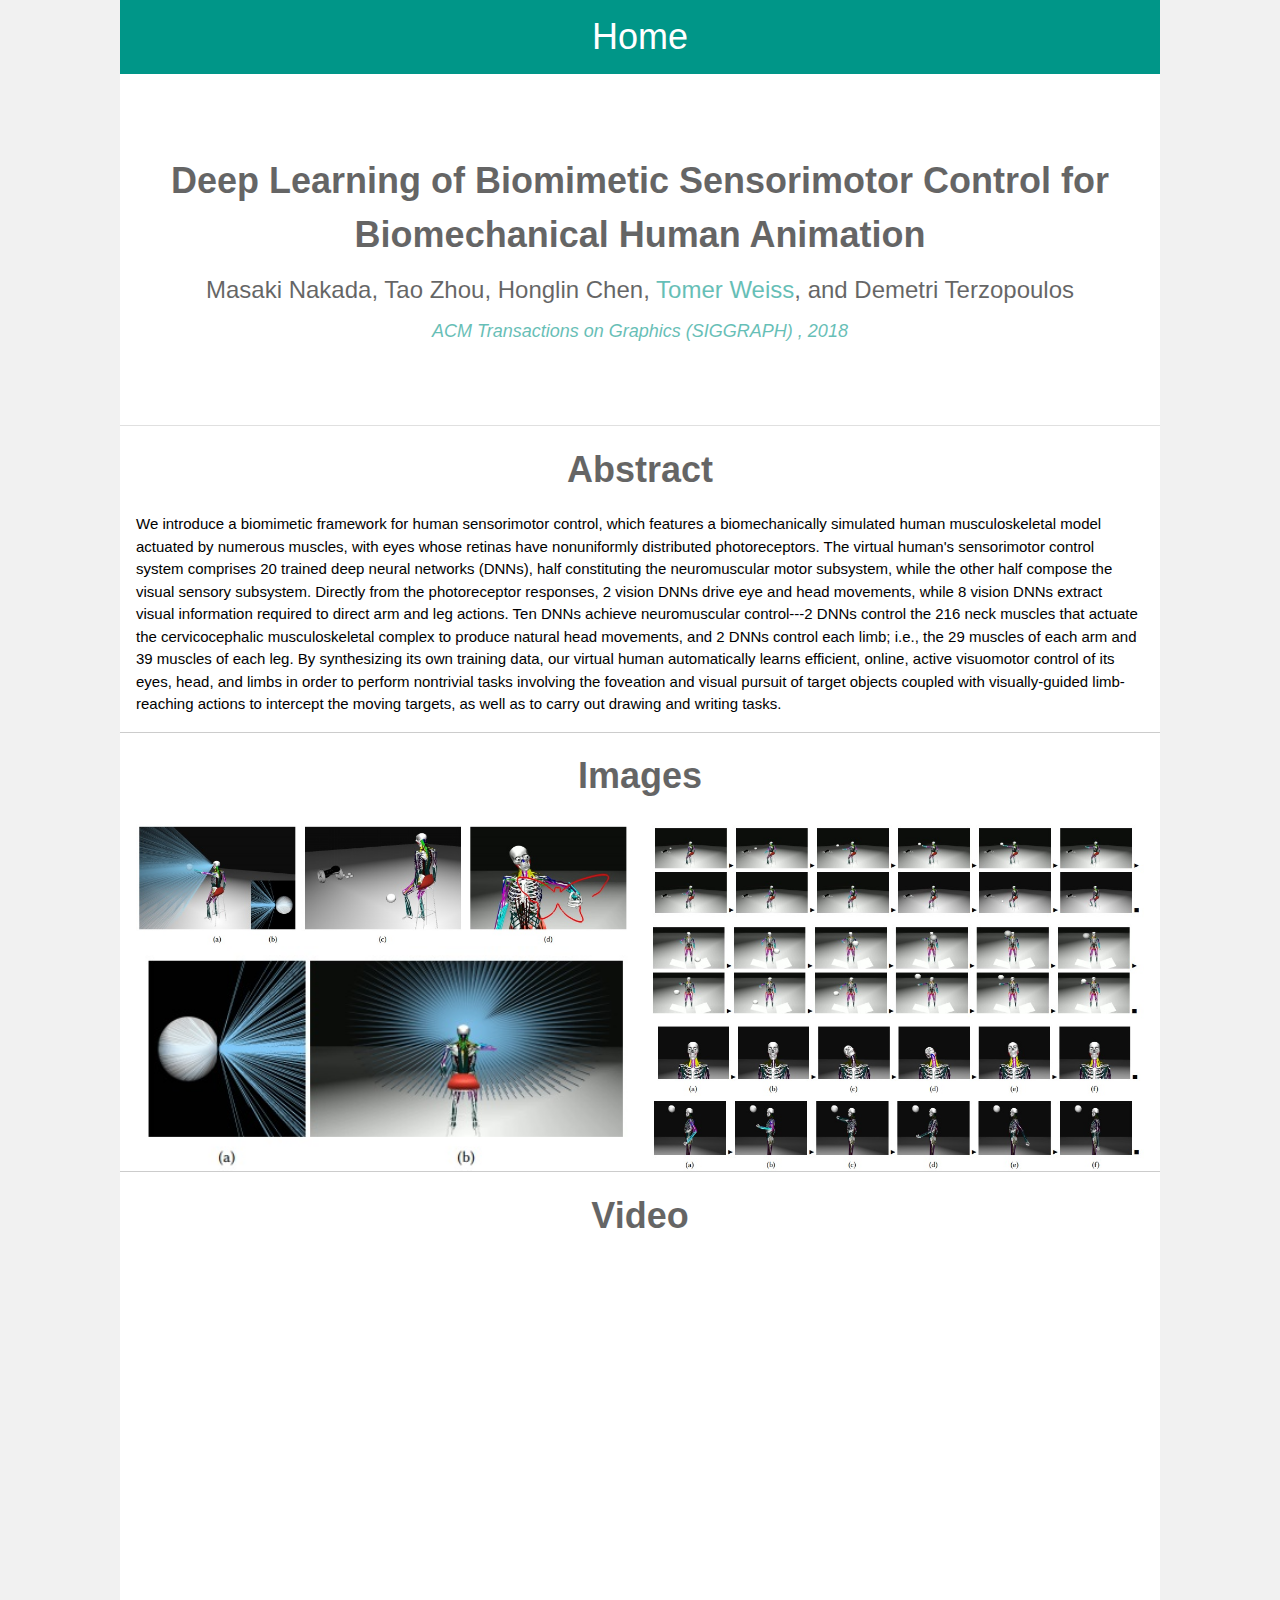
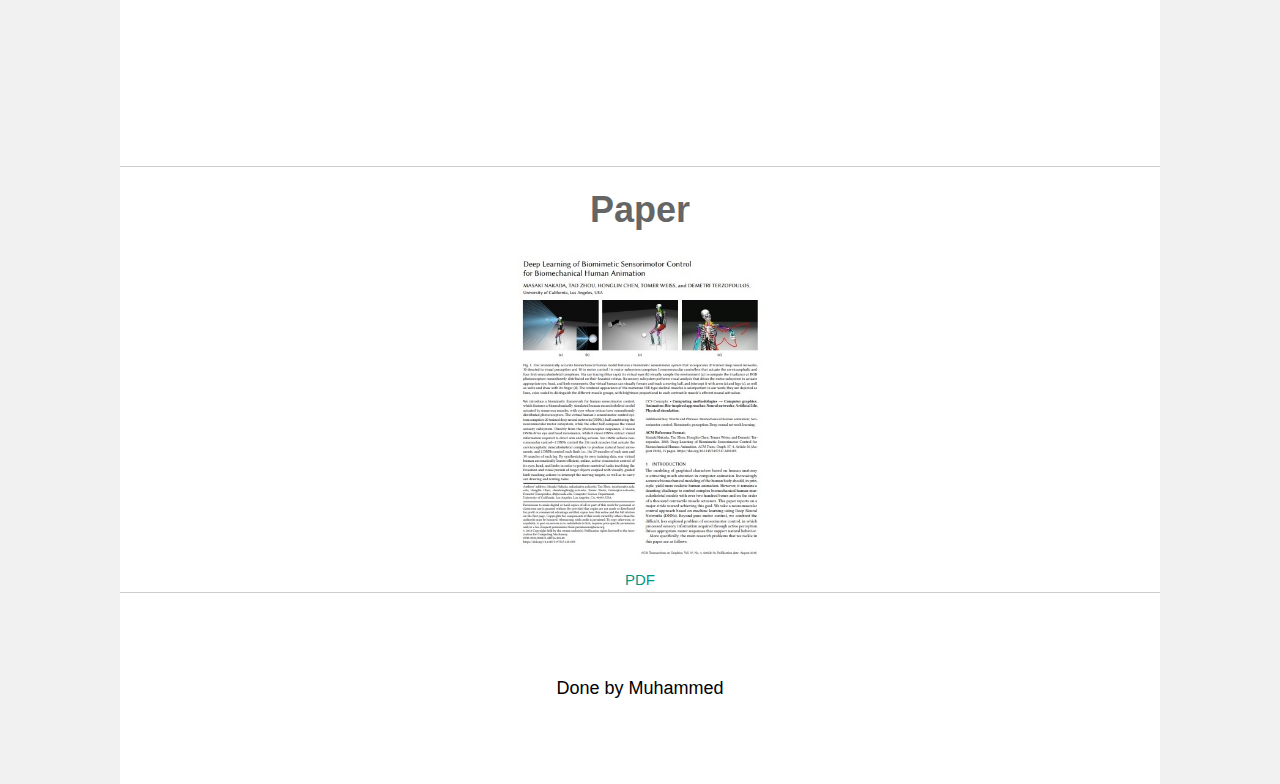
<file: Deep Learning of Biomimetic Sensorimotor Control for Biomechanical Human Animation.html>
<!DOCTYPE html>
<html>

<head>
	<title>Deep Learning of Biomimetic Sensorimotor Control for Biomechanical Human Animation</title>
	<meta charset="UTF-8">
	<meta name="viewport" content="width=device-width, initial-scale=1">
	<link rel="stylesheet" href="https://www.w3schools.com/w3css/4/w3.css">
	<link rel="stylesheet" href="https://fonts.googleapis.com/css?family=Raleway">
	<link rel="stylesheet" href="https://cdnjs.cloudflare.com/ajax/libs/font-awesome/4.7.0/css/font-awesome.min.css">
	<style>
	html, body, h1, h2, h3, h4, h5, h6 {
  font-family: "HelveticaNeue-Light", "Helvetica Neue Light", "Helvetica Neue", Helvetica, Arial, "Lucida Grande", sans-serif;
}
	#content {
		margin-left: 0px;
		margin-right: 0px;
	}
	a:link {
  text-decoration: none;
}
	@media screen and (min-width: 480px) {
		#content {
			margin-left: 120px;
			margin-right: 120px;
		}
	}
	</style>
</head>

<body class="w3-light-grey">
	<div id="content" class="w3-white">
	<a href="http://tomerwei.github.io">
		<header class="w3-container w3-teal">
			<h1 id="home" class="w3-center">Home</h1>
		</header>
		</a>
		<header>
			<header class="w3-center w3-opacity w3-border-bottom" style="padding:70px 16px">
				<h1 style="font-weight: bold;">Deep Learning of Biomimetic Sensorimotor Control for Biomechanical Human Animation</h1>
				<h1 class="w3-xlarge"> Masaki Nakada, Tao Zhou, Honglin Chen,<a class="w3-text-teal" href="tomerwei.github.io"> Tomer Weiss</a>, and Demetri Terzopoulos</h1>
				<h4 class="w3-large" style="font-style:italic;"><a class="w3-text-teal" href="https://dl.acm.org/citation.cfm?id=3201305"> ACM Transactions on Graphics (SIGGRAPH) , 2018</a></h4>
			</header>
		</header>
		<div id="abstract" class="w3-row">
			<div class="w3-border-bottom">
				<h1 class="w3-panel w3-center w3-opacity" style="font-weight: bold;"> Abstract </h1>
				<p class="w3-panel">We introduce a biomimetic framework for human sensorimotor control, which features a biomechanically simulated human musculoskeletal model actuated by numerous muscles, with eyes whose retinas have nonuniformly distributed photoreceptors. The virtual human's sensorimotor control system comprises 20 trained deep neural networks (DNNs), half constituting the neuromuscular motor subsystem, while the other half compose the visual sensory subsystem. Directly from the photoreceptor responses, 2 vision DNNs drive eye and head movements, while 8 vision DNNs extract visual information required to direct arm and leg actions. Ten DNNs achieve neuromuscular control---2 DNNs control the 216 neck muscles that actuate the cervicocephalic musculoskeletal complex to produce natural head movements, and 2 DNNs control each limb; i.e., the 29 muscles of each arm and 39 muscles of each leg. By synthesizing its own training data, our virtual human automatically learns efficient, online, active visuomotor control of its eyes, head, and limbs in order to perform nontrivial tasks involving the foveation and visual pursuit of target objects coupled with visually-guided limb-reaching actions to intercept the moving targets, as well as to carry out drawing and writing tasks.</p>
			</div>
		</div>
		<div id="images" class="w3-row">
			<div class="w3-border-bottom">
				<h1 class="w3-panel w3-center w3-opacity" style="font-weight: bold;"> Images </h1>
				<div class="w3-row-padding">
					<div class="w3-half"> <img src="images/Deep/teaser_image1.jpg" alt="Lights" class="w3-image" width="600" height="400"> <img src="images/Deep/teaser_image2.jpg" alt="Lights" class="w3-image" width="600" height="400"></div>
					<div class="w3-half">  <img src="images/Deep/teaser_image3.jpg" alt="Lights" class="w3-image" width="600" height="400"> <img src="images/Deep/teaser_image4.jpg" alt="Lights" class="w3-image" width="600" height="400"> <img src="images/Deep/teaser_image5.jpg" alt="Lights" class="w3-image" width="600" height="400"><img src="images/Deep/teaser_image6.jpg" alt="Lights" class="w3-image" width="600" height="400"></div>
				</div>
			</div>
		</div>
		<div id="demo-vid" class="w3-row">
			<div class="w3-border-bottom">
				<h1 class="w3-panel w3-center w3-opacity" style="font-weight: bold;"> Video </h1>
				<div id="iframe-video" class="w3-center w3-row">

					<iframe class="w3-row" width="75%" height="500px" src="https://www.youtube.com/embed/oh2ExRftTIc" frameborder="0" allow="autoplay; encrypted-media" allowfullscreen></iframe>

				</div>
			</div>
		</div>
		<div id="paper-link" class="w3-row w3-border-bottom">
			<h1 class="w3-panel w3-center w3-opacity" style="font-weight: bold;"> Paper </h1>
			<div id="paper-image" class="w3-center">
				<img width="271px" height="356px" src="images/Deep/paper_image.jpg" class="w3-image" /> <br>
				<a class="w3-text-teal" href="pdfs/nakada2018.pdf">PDF</a>

			</div>
		</div>
		<!-- Footer -->
		<footer class="w3-container w3-padding-64  w3-center w3-large">
			<p>Done by <a href="" target="_blank" class="w3-hover-text-green">Muhammed</a></p>
		</footer>
	</div>
</body>

</html>
</file>
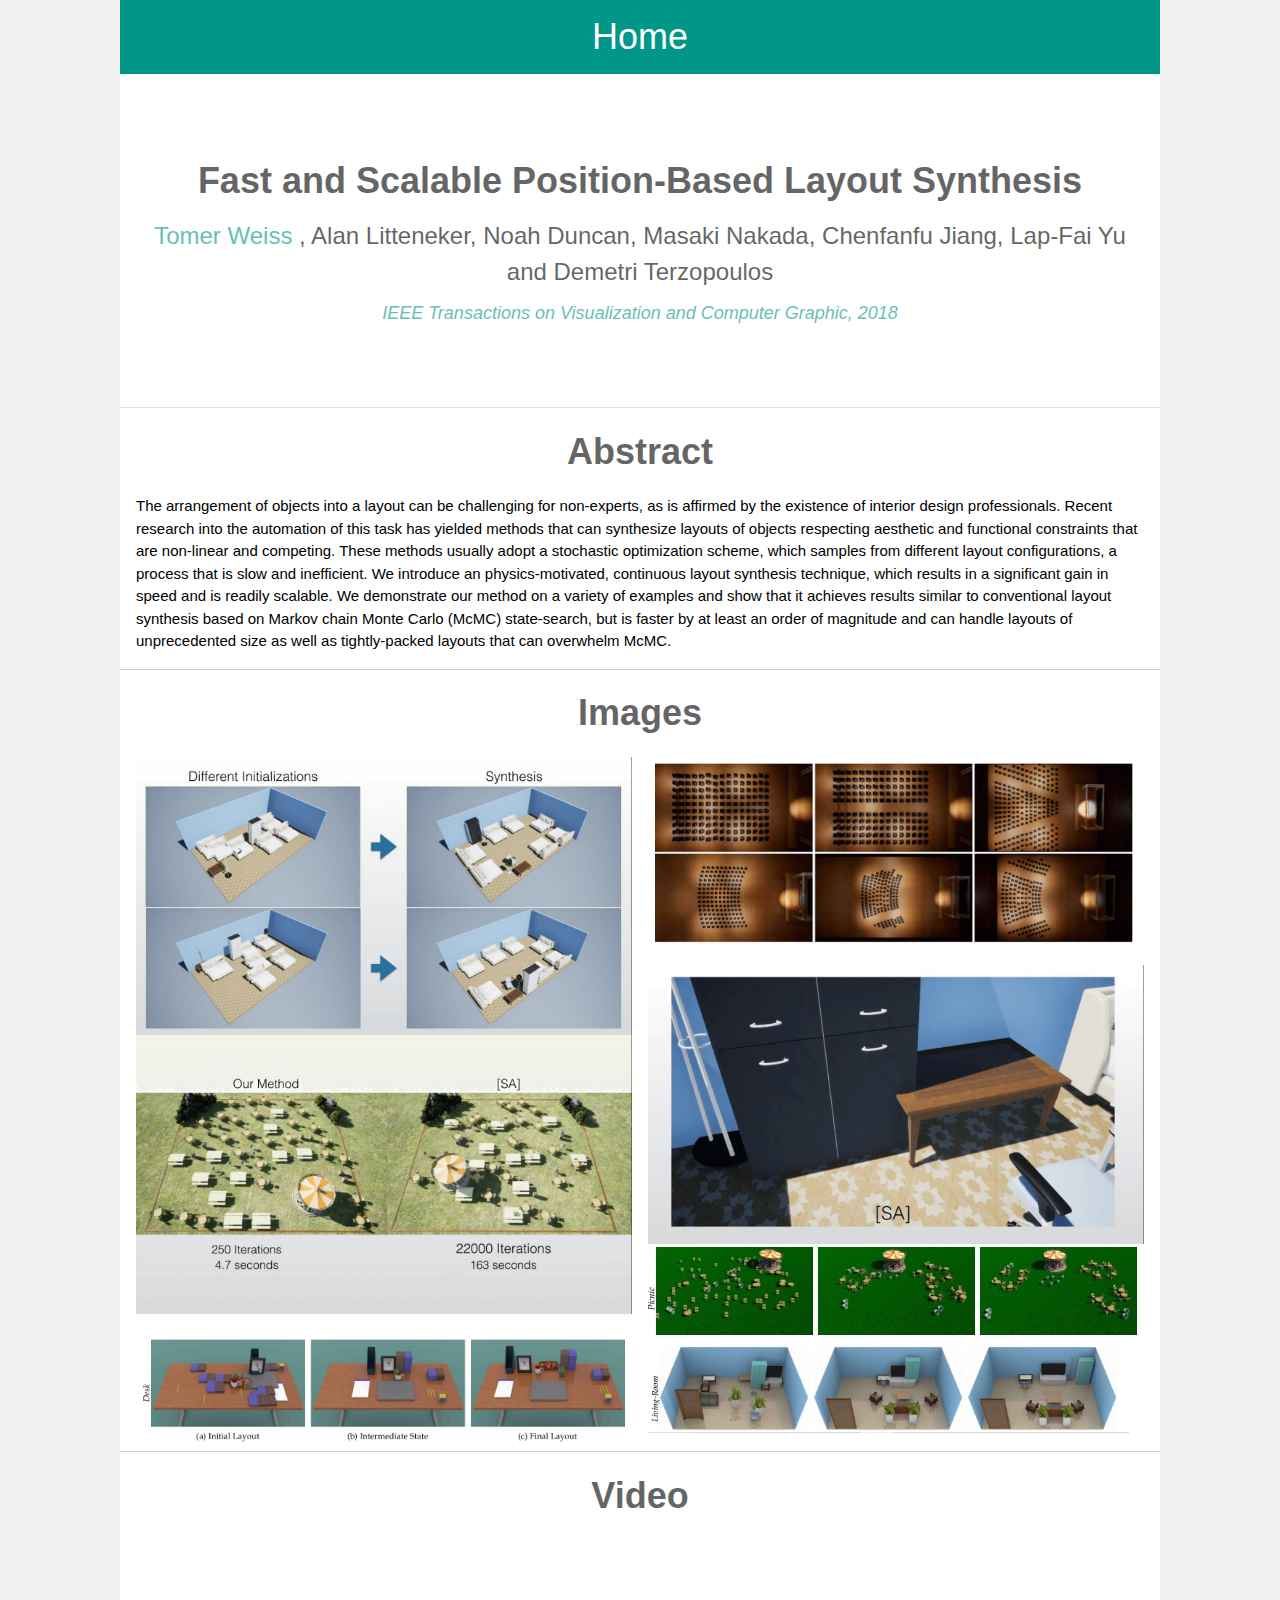
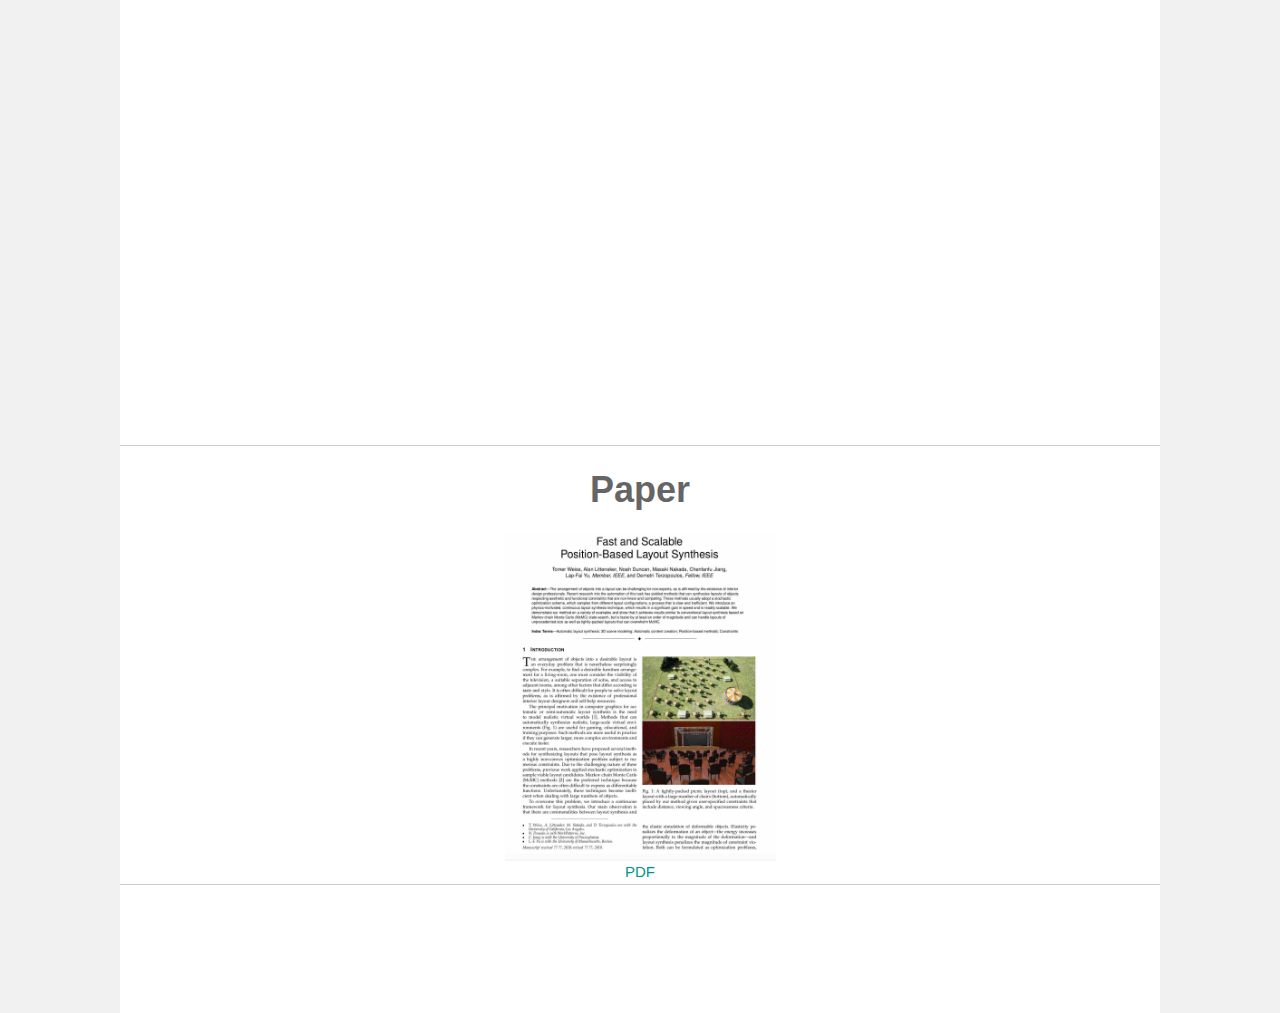
<file: Fast and Scalable Position-Based Layout Synthesis.html>
<!DOCTYPE html>
<html>

<head>
	<title>Fast and Scalable Position-Based Layout Synthesis</title>
	<meta charset="UTF-8">
	<meta name="viewport" content="width=device-width, initial-scale=1">
	<link rel="stylesheet" href="https://www.w3schools.com/w3css/4/w3.css">
	<link rel="stylesheet" href="https://fonts.googleapis.com/css?family=Raleway">
	<link rel="stylesheet" href="https://cdnjs.cloudflare.com/ajax/libs/font-awesome/4.7.0/css/font-awesome.min.css">
	<style>
	html, body, h1, h2, h3, h4, h5, h6 {
  font-family: "HelveticaNeue-Light", "Helvetica Neue Light", "Helvetica Neue", Helvetica, Arial, "Lucida Grande", sans-serif;
}
	#content {
		margin-left: 0px;
		margin-right: 0px;
	}
	a:link {
  text-decoration: none;
}
	@media screen and (min-width: 480px) {
		#content {
			margin-left: 120px;
			margin-right: 120px;
		}
	}
	</style>
</head>

<body class="w3-light-grey">
	<div id="content" class="w3-white">
	<a href="http://web.cs.ucla.edu/~tweiss/">
		<header class="w3-container w3-teal">
			<h1 id="home" class="w3-center">Home</h1>
		</header>
		</a>
		<header>
			<header class="w3-center w3-opacity w3-border-bottom" style="padding:70px 16px">
				<h1 style="font-weight: bold;">Fast and Scalable Position-Based Layout Synthesis</h1>
				<h1 class="w3-xlarge"><a class="w3-text-teal" href="tomerwei.github.io"> Tomer Weiss</a> , Alan Litteneker, Noah Duncan, Masaki Nakada, Chenfanfu Jiang, Lap-Fai Yu and Demetri Terzopoulos</h1>
				<h4 class="w3-large" style="font-style:italic;"><a class="w3-text-teal" href="https://ieeexplore.ieee.org/document/8443151"> IEEE Transactions on Visualization and Computer Graphic, 2018</a></h4>
			</header>
		</header>
		<div id="abstract" class="w3-row">
			<div class="w3-border-bottom">
				<h1 class="w3-panel w3-center w3-opacity" style="font-weight: bold;"> Abstract </h1>
				<p class="w3-panel">The arrangement of objects into a layout can be challenging for non-experts, as is affirmed by the existence of interior design professionals. Recent research into the automation of this task has yielded methods that can synthesize layouts of objects respecting aesthetic and functional constraints that are non-linear and competing. These methods usually adopt a stochastic optimization scheme, which samples from different layout configurations, a process that is slow and inefficient. We introduce an physics-motivated, continuous layout synthesis technique, which results in a significant gain in speed and is readily scalable. We demonstrate our method on a variety of examples and show that it achieves results similar to conventional layout synthesis based on Markov chain Monte Carlo (McMC) state-search, but is faster by at least an order of magnitude and can handle layouts of unprecedented size as well as tightly-packed layouts that can overwhelm McMC.</p>
			</div>
		</div>
		<div id="images" class="w3-row">
			<div class="w3-border-bottom">
				<h1 class="w3-panel w3-center w3-opacity" style="font-weight: bold;"> Images </h1>
				<div class="w3-row-padding">
					<div class="w3-half"> <img src="images/Fast/teaser_image1.jpg" alt="Lights" class="w3-image" width="600" height="400"> <img src="images/Fast/teaser_image2.jpg" alt="Lights" class="w3-image" width="600" height="400"> <img src="images/Fast/teaser_image3.jpg" alt="Lights" class="w3-image" width="600" height="400"> </div>
					<div class="w3-half"> <img src="images/Fast/teaser_image4.jpg" alt="Lights" class="w3-image" width="600" height="400"> <img src="images/Fast/teaser_image5.jpg" alt="Lights" class="w3-image" width="600" height="400"> <img src="images/Fast/teaser_image6.jpg" alt="Lights" class="w3-image" width="600" height="400"> <img src="images/Fast/teaser_image7.jpg" alt="Lights" class="w3-image" width="600" height="400"></div>
				</div>
			</div>
		</div>
		<div id="demo-vid" class="w3-row">
			<div class="w3-border-bottom">
				<h1 class="w3-panel w3-center w3-opacity" style="font-weight: bold;"> Video </h1>
				<div id="iframe-video" class="w3-center w3-row">

					<iframe class="w3-row" width="75%" height="500px" src="https://www.youtube.com/embed/z1snt0dQw_0" frameborder="0" allow="autoplay; encrypted-media" allowfullscreen></iframe>

				</div>
			</div>
		</div>
		<div id="paper-link" class="w3-row w3-border-bottom">
			<h1 class="w3-panel w3-center w3-opacity" style="font-weight: bold;"> Paper </h1>
			<div id="paper-image" class="w3-center">
				<img width="271px" height="356px" src="images/Fast/paper_image.jpg" class="w3-image" /> <br>
				<a class="w3-text-teal" href="pdfs/tvcg2018.pdf">PDF</a>

			</div>
		</div>
		<!-- Footer -->
		<footer class="w3-container w3-padding-64  w3-center w3-large">

			<!-- 			<p>Done by <a href="" target="_blank" class="w3-hover-text-green">Muhammed</a></p>
				-->


		</footer>
	</div>
</body>

</html>
</file>
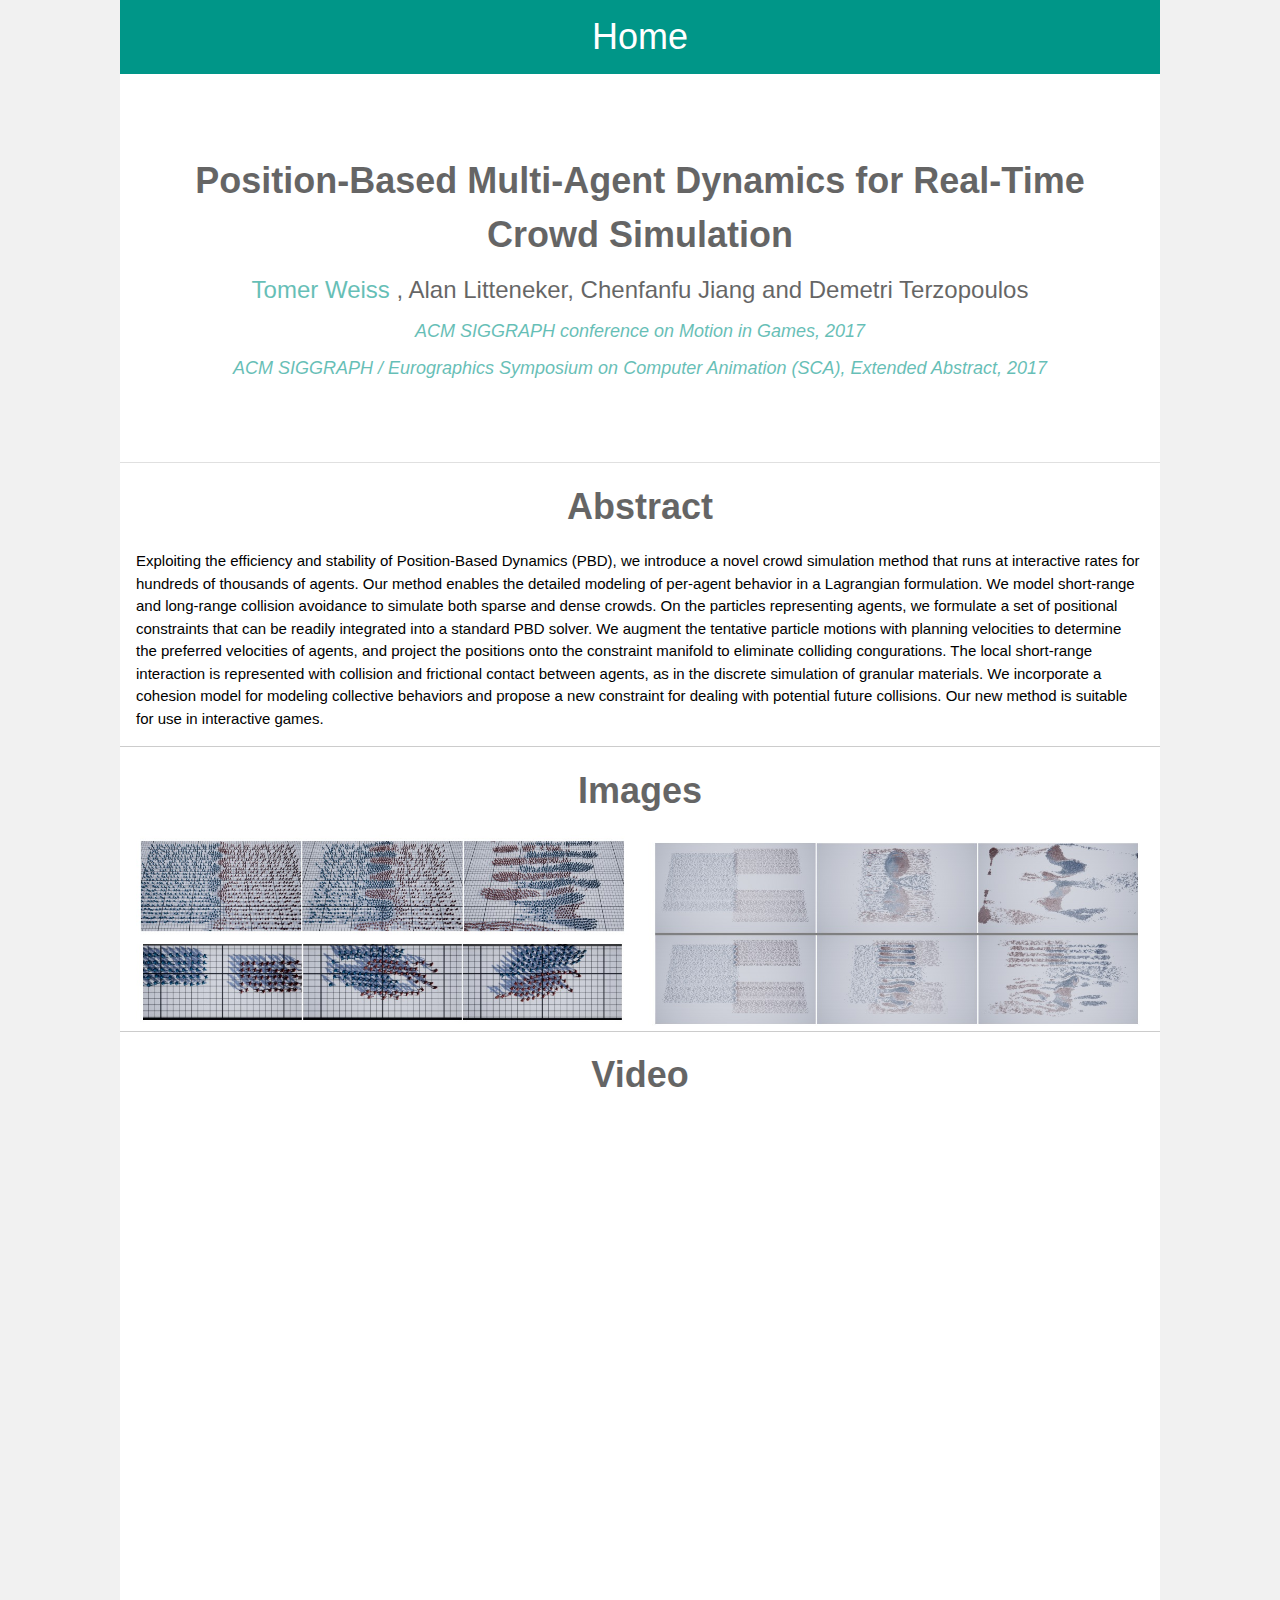
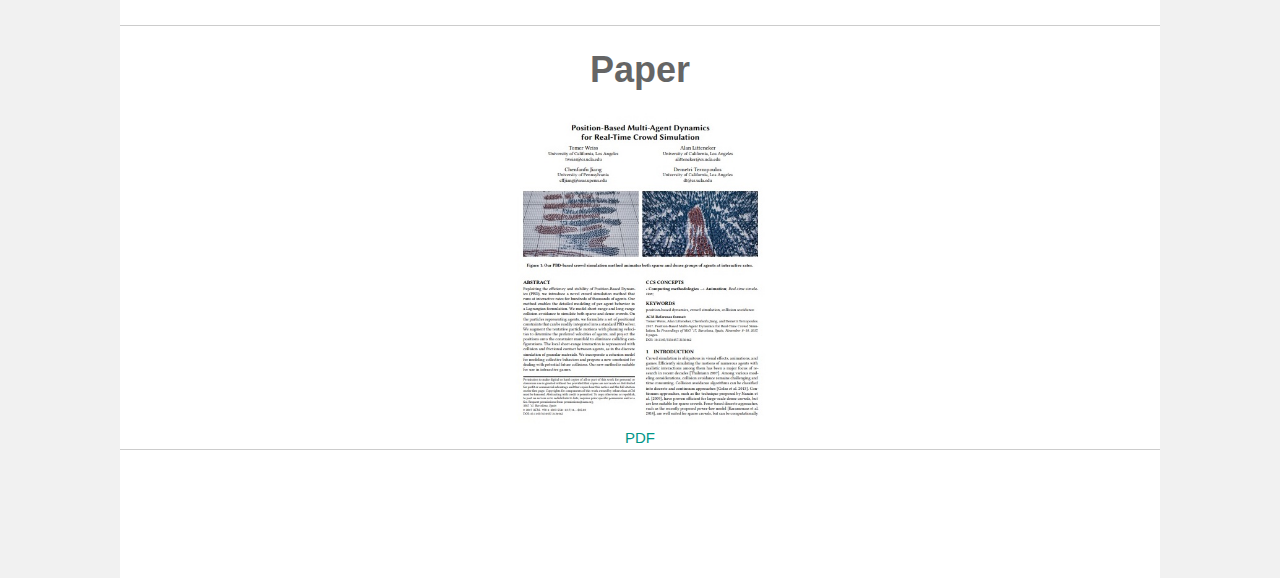
<file: Position-Based Multi-Agent Dynamics for Real-Time Crowd Simulation.html>
<!DOCTYPE html>
<html>

<head>
	<title>Position-Based Multi-Agent Dynamics for Real-Time Crowd Simulation</title>
	<meta charset="UTF-8">
	<meta name="viewport" content="width=device-width, initial-scale=1">
	<link rel="stylesheet" href="https://www.w3schools.com/w3css/4/w3.css">
	<link rel="stylesheet" href="https://fonts.googleapis.com/css?family=Raleway">
	<link rel="stylesheet" href="https://cdnjs.cloudflare.com/ajax/libs/font-awesome/4.7.0/css/font-awesome.min.css">
	<style>
	html, body, h1, h2, h3, h4, h5, h6 {
  font-family: "HelveticaNeue-Light", "Helvetica Neue Light", "Helvetica Neue", Helvetica, Arial, "Lucida Grande", sans-serif;
}
	#content {
		margin-left: 0px;
		margin-right: 0px;
	}
	a:link {
  text-decoration: none;
}
	@media screen and (min-width: 480px) {
		#content {
			margin-left: 120px;
			margin-right: 120px;
		}
	}
	</style>
</head>

<body class="w3-light-grey">
	<div id="content" class="w3-white">
	<a href="http://web.cs.ucla.edu/~tweiss/">
		<header class="w3-container w3-teal">
			<h1 id="home" class="w3-center">Home</h1>
		</header>
		</a>
		<header>

			<!--
			<header class="w3-center w3-opacity w3-border-bottom" style="padding:70px 16px">
				<h1 style="font-weight: bold;">Position-Based Multi-Agent Dynamics for Real-Time Crowd Simulation</h1>
				<h1 class="w3-xlarge"><a class="w3-text-teal" href="tomerwei.github.io"> Tomer Weiss</a> , Alan Litteneker, Chenfanfu Jiang and Demetri Terzopoulos</h1>
				<h4 class="w3-large" style="font-style:italic;"><a class="w3-text-teal" href="https://www.sciencedirect.com/science/article/pii/S0097849318301699"> Computers and Graphics , 2018</a></h4>
			</header>
		 -->

			<header class="w3-center w3-opacity w3-border-bottom" style="padding:70px 16px">
				<h1 style="font-weight: bold;">Position-Based Multi-Agent Dynamics for Real-Time Crowd Simulation</h1>
				<h1 class="w3-xlarge"><a class="w3-text-teal" href="tomerwei.github.io"> Tomer Weiss</a> , Alan Litteneker, Chenfanfu Jiang and Demetri Terzopoulos</h1>
				<h4 class="w3-large" style="font-style:italic;"><a class="w3-text-teal" href="https://dl.acm.org/citation.cfm?id=3136462"> ACM SIGGRAPH conference on Motion in Games, 2017</a></h4>
				<h4 class="w3-large" style="font-style:italic;"><a class="w3-text-teal" href="https://dl.acm.org/citation.cfm?id=3108160"> ACM SIGGRAPH / Eurographics Symposium on Computer Animation (SCA), Extended Abstract, 2017 </a></h4>


			</header>

		</header>
		<div id="abstract" class="w3-row">
			<div class="w3-border-bottom">
				<h1 class="w3-panel w3-center w3-opacity" style="font-weight: bold;"> Abstract </h1>
				<p class="w3-panel">Exploiting the efficiency and stability of Position-Based Dynamics (PBD), we introduce a novel crowd simulation method that
runs at interactive rates for hundreds of thousands of agents. Our
method enables the detailed modeling of per-agent behavior in
a Lagrangian formulation. We model short-range and long-range
collision avoidance to simulate both sparse and dense crowds. On
the particles representing agents, we formulate a set of positional
constraints that can be readily integrated into a standard PBD solver.
We augment the tentative particle motions with planning velocities to determine the preferred velocities of agents, and project the
positions onto the constraint manifold to eliminate colliding congurations. The local short-range interaction is represented with
collision and frictional contact between agents, as in the discrete
simulation of granular materials. We incorporate a cohesion model
for modeling collective behaviors and propose a new constraint for
dealing with potential future collisions. Our new method is suitable
for use in interactive games.</p>
			</div>
		</div>
		<div id="images" class="w3-row">
			<div class="w3-border-bottom">
				<h1 class="w3-panel w3-center w3-opacity" style="font-weight: bold;"> Images </h1>
				<div class="w3-row-padding">
					<div class="w3-half"> <img src="images/position/teaser_image1.jpg" alt="Lights" class="w3-image" width="600" height="400"> <img src="images/position/teaser_image2.jpg" alt="Lights" class="w3-image" width="600" height="400"> </div>
					<div class="w3-half" style="height=fit-content;"> <img src="images/position/teaser_image4.jpg" alt="Lights" class="w3-image" width="600" height="400"> </div>
				</div>
			</div>
		</div>
		<div id="demo-vid" class="w3-row">
			<div class="w3-border-bottom">
				<h1 class="w3-panel w3-center w3-opacity" style="font-weight: bold;"> Video </h1>
				<div id="iframe-video" class="w3-center w3-row">

					<iframe class="w3-row" width="75%" height="500px" src="https://www.youtube.com/embed/NltNl7_1uHs" frameborder="0" allow="autoplay; encrypted-media" allowfullscreen></iframe>

				</div>
			</div>
		</div>
		<div id="paper-link" class="w3-row w3-border-bottom">
			<h1 class="w3-panel w3-center w3-opacity" style="font-weight: bold;"> Paper </h1>
			<div id="paper-image" class="w3-center">
				<img width="271px" height="356px" src="images/position/paper_image.jpg" class="w3-image" /> <br>
				<a class="w3-text-teal" href="pdfs/mig2017.pdf">PDF</a>

			</div>
		</div>
		<!-- Footer -->
		<footer class="w3-container w3-padding-64  w3-center w3-large">

	<!-- 			<p>Done by <a href="" target="_blank" class="w3-hover-text-green">Muhammed</a></p>
		-->
		</footer>
	</div>
</body>

</html>
</file>
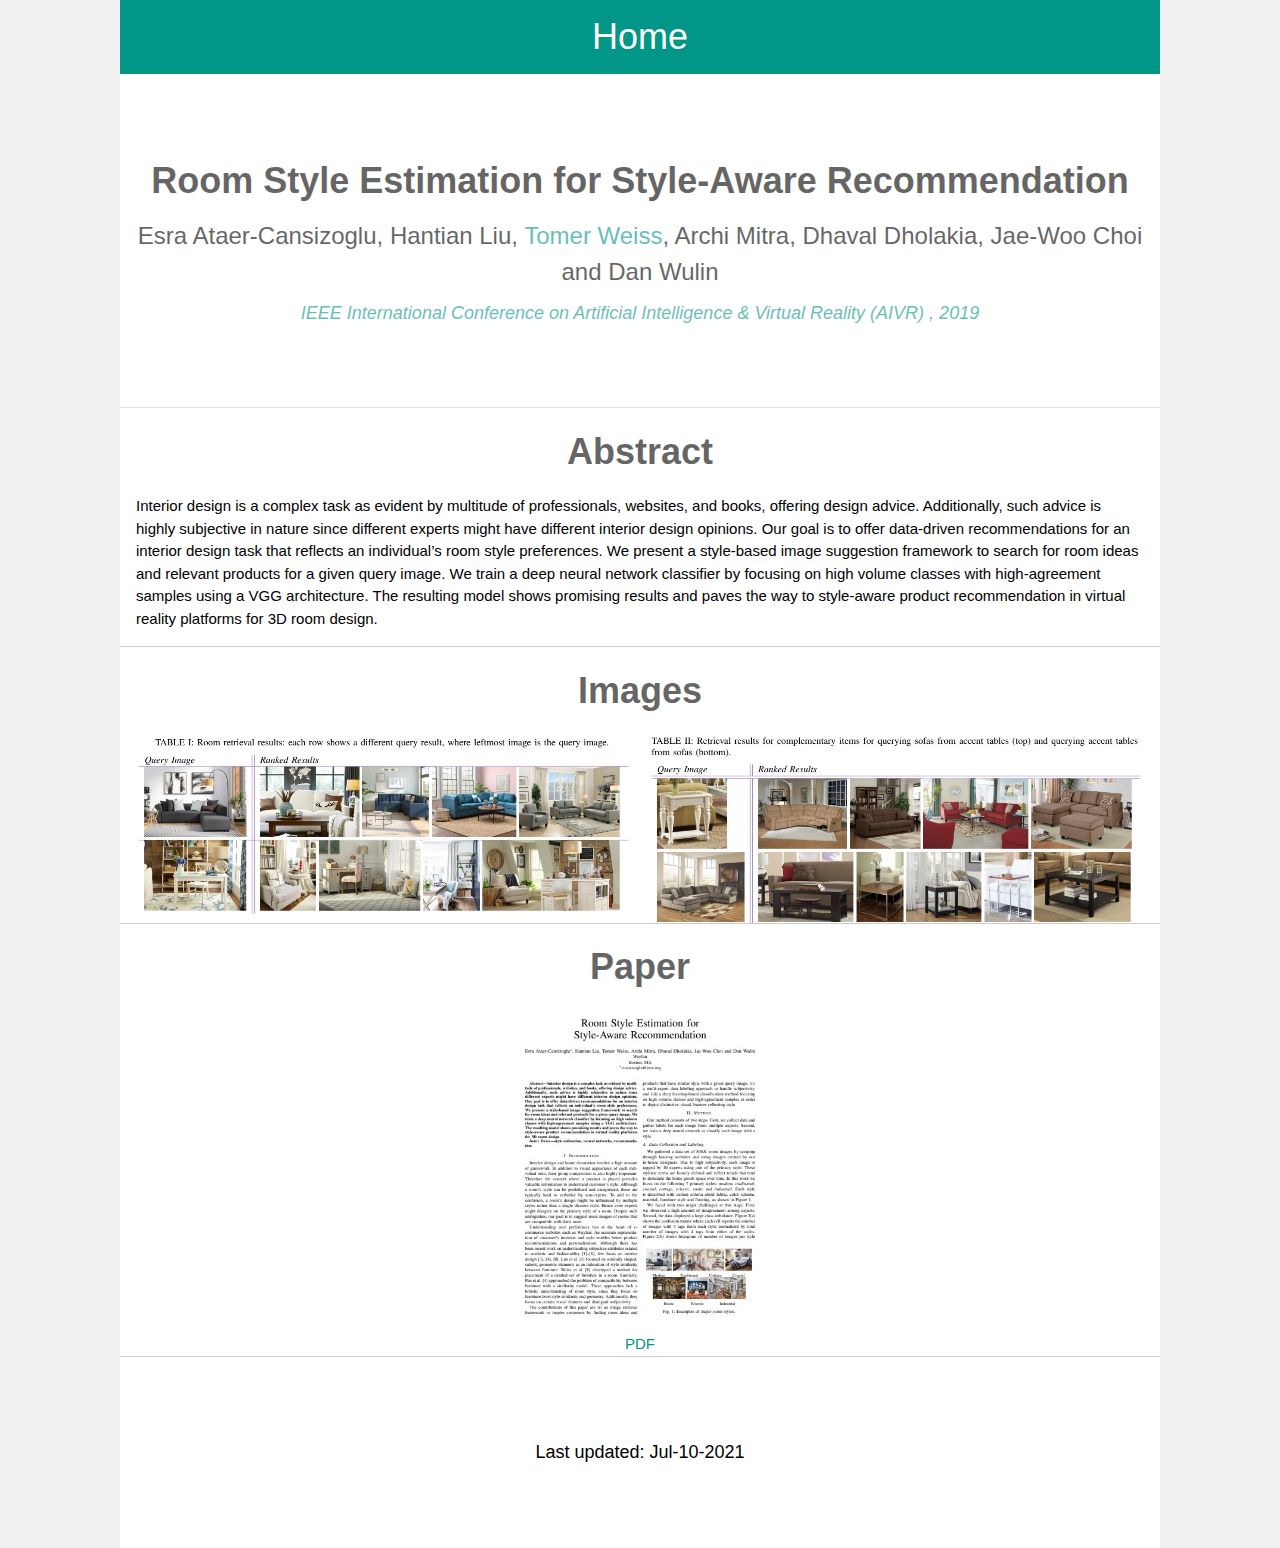
<file: Room Style Estimation for Style-Aware Recommendation.html>
<!DOCTYPE html>
<html>

<head>
	<title>Room Style Estimation for Style-Aware Recommendation</title>
	<meta charset="UTF-8">
	<meta name="viewport" content="width=device-width, initial-scale=1">
	<link rel="stylesheet" href="https://www.w3schools.com/w3css/4/w3.css">
	<link rel="stylesheet" href="https://fonts.googleapis.com/css?family=Raleway">
	<link rel="stylesheet" href="https://cdnjs.cloudflare.com/ajax/libs/font-awesome/4.7.0/css/font-awesome.min.css">
	<style>
	html, body, h1, h2, h3, h4, h5, h6 {
  font-family: "HelveticaNeue-Light", "Helvetica Neue Light", "Helvetica Neue", Helvetica, Arial, "Lucida Grande", sans-serif;
}
	#content {
		margin-left: 0px;
		margin-right: 0px;
	}
	a:link {
  text-decoration: none;
}
	@media screen and (min-width: 480px) {
		#content {
			margin-left: 120px;
			margin-right: 120px;
		}
	}
	</style>
</head>

<body class="w3-light-grey">
	<div id="content" class="w3-white">
		<a href="http://tomerwei.github.io">
		<header class="w3-container w3-teal">
			<h1 id="home" class="w3-center">Home</h1>
		</header>
		</a>
		<header>
			<header class="w3-center w3-opacity w3-border-bottom" style="padding:70px 16px">
				<h1 style="font-weight: bold;">Room Style Estimation for Style-Aware Recommendation</h1>
				<h1 class="w3-xlarge">Esra Ataer-Cansizoglu, Hantian Liu,<a class="w3-text-teal" href="tomerwei.github.io"> Tomer Weiss</a>, Archi Mitra, Dhaval Dholakia, Jae-Woo Choi and Dan Wulin</h1>
				<h4 class="w3-large" style="font-style:italic;"><a class="w3-text-teal" href="https://aivr.science.uu.nl/"> IEEE International Conference on Artificial Intelligence & Virtual Reality (AIVR) , 2019</a></h4>
			</header>
		</header>
		<div id="abstract" class="w3-row">
			<div class="w3-border-bottom">
				<h1 class="w3-panel w3-center w3-opacity" style="font-weight: bold;"> Abstract </h1>
				<p class="w3-panel">
				Interior design is a complex task as evident by multitude of professionals, websites, and books, offering design advice.
Additionally, such advice is highly subjective in nature since
different experts might have different interior design opinions.
Our goal is to offer data-driven recommendations for an interior
design task that reflects an individual’s room style preferences.
We present a style-based image suggestion framework to search
for room ideas and relevant products for a given query image. We
train a deep neural network classifier by focusing on high volume
classes with high-agreement samples using a VGG architecture.
The resulting model shows promising results and paves the way to
style-aware product recommendation in virtual reality platforms
for 3D room design.</p>
			</div>
		</div>
		<div id="images" class="w3-row">
			<div class="w3-border-bottom">
				<h1 class="w3-panel w3-center w3-opacity" style="font-weight: bold;"> Images </h1>
				<div class="w3-row-padding">
					<div class="w3-half"> <img src="images/Room/teaser_image1.jpg" alt="Lights" class="w3-image" width="600" height="400"> </div>
					<div class="w3-half"> <img src="images/Room/teaser_image2.jpg" alt="Lights" class="w3-image" width="600" height="400"> </div>
				</div>
			</div>
		</div>
		<div id="paper-link" class="w3-row w3-border-bottom">
			<h1 class="w3-panel w3-center w3-opacity" style="font-weight: bold;"> Paper </h1>
			<div id="paper-image" class="w3-center">
				<img width="271px" height="356px" src="images/Room/paper_image.jpg" class="w3-image" /> <br>
				<a class="w3-text-teal" href="pdfs/C_Cansizoglu_RoomStyle_AIVR_cameraready.pdf">PDF</a>

			</div>
		</div>
		<!-- Footer -->
		<footer class="w3-container w3-padding-64  w3-center w3-large">
			<p>Last updated: Jul-10-2021</p>
		</footer>
	</div>
</body>

</html>
</file>
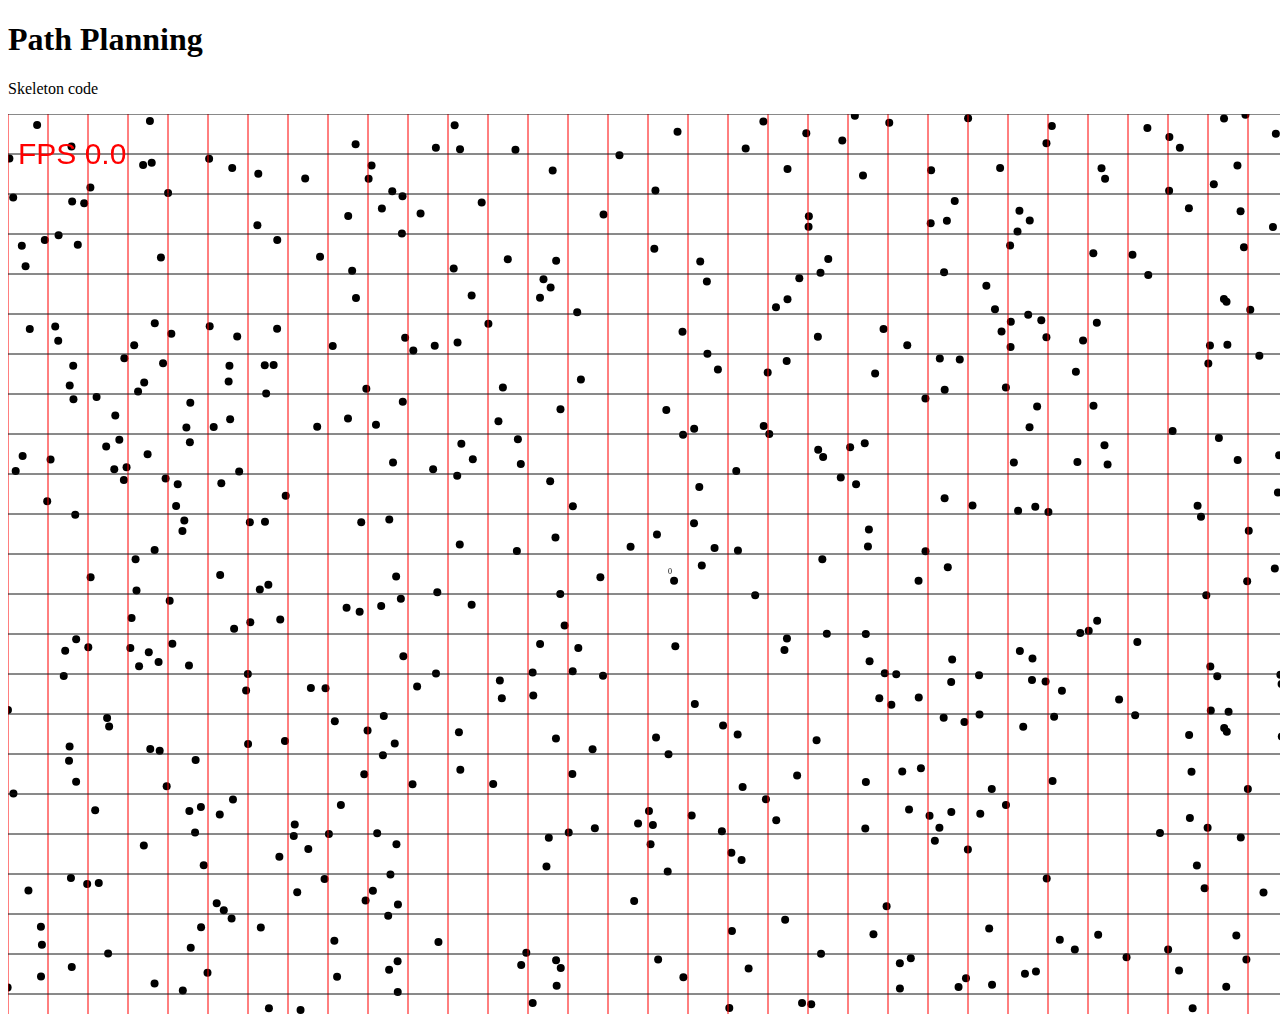
<file: teaching_skeleton.html>
<!DOCTYPE html>
<html>
<body>

<h1>Path Planning</h1>
<p>Skeleton code</p>

<script>
let step = 40;
var grid = undefined;
var planner = undefined; 
const epsilon = 0.001;

// taken from https://codereview.stackexchange.com/questions/114702/drawing-a-grid-on-canvas
var drawGrid = function(ctx, w, h, step) {
    ctx.beginPath(); 
        for (var x=0;x<=w;x+=step) {
                ctx.moveTo(x, 0);
                ctx.lineTo(x, h);
        }
        // set the color of the line
        ctx.strokeStyle = 'rgb(255,0,0)';
        ctx.lineWidth = 1;
        // the stroke will actually paint the current path 
        ctx.stroke(); 
        // for the sake of the example 2nd path
        ctx.beginPath(); 
        for (var y=0;y<=h;y+=step) {
                ctx.moveTo(0, y);
                ctx.lineTo(w, y);
        }
        // set the color of the line
        ctx.strokeStyle = 'rgb(20,20,20)';
        // just for fun
        ctx.lineWidth = 1;
        // for your original question - you need to stroke only once
        ctx.stroke();
    if(grid != undefined)
    {
        ctx.font = '8px serif';    
        for (var x=step/2;x<=grid.w;x+=step) {
            for (var y=step/2;y<=grid.h;y+=step) {
                var node = grid.getNodeFromPos({ x:x, y:y});
                if(node != undefined && node.distance != undefined)
                {
                    ctx.fillText(node.distance, x, y);    
                }
            }
        }
    } 
};

var Node = function (opt) {
    var opt = opt || {};
    this.x = opt.x;
    this.y = opt.y;
    this.idx = opt.idx;
    this.distance = undefined;
    this.walkable = opt.walkable === undefined ? true : opt.walkable;
    this.flow = undefined;
};

var Grid = function (opt) {
    opt = opt || {};
    this.w = opt.w || 8;
    this.h = opt.h || 6;
    this.nodes = [];
    this.step = undefined;
    this.w_cells = undefined;
    this.h_cells = undefined;
    this.cells_per_row = undefined;

};

var Planner = function (grid) { 
    this.grid = grid; 
}
Planner.prototype.getVelocity = function (agent) {
    if(agent.idx%2==0)
    {
        return grid.getPath( {x:agent.x, y:agent.y})
    }
 }

Grid.prototype.buildCleanNodes = function (step) {
    this.nodes = [];
    this.step = step;
    this.w_cells = Math.floor(this.w/step) + 1;
    this.cells_per_row = this.w_cells; 
    this.h_cells = Math.floor(this.h/step); 
    var y = 0,
    x=0,
    idx = 0;
    while (y < this.h) {
        x = 0;
        while (x < this.w) {
            this.nodes.push(new Node({
                    x: x,
                    y: y,
                    idx: idx,
                    distance: undefined,
                    walkable: true
                }));
            x += step;
            idx+=1
        }
        y += step;
    }
};

Grid.prototype.getNodeFromPos = function(pos) {
    // check pos in grid bounds 
    //var x = pos % this.w; 
    //var y = pos / this.h;
    var x_idx = Math.floor(pos.x/this.step);
    var y_idx = Math.floor(pos.y/this.step);
    return this.nodes[x_idx + this.cells_per_row*y_idx]; 
}

Grid.prototype.buildNodePath = function(pos) {
    var nodeGoal = this.getNodeFromPos( pos);
    nodeGoal.distance = 0;
    var neighborsToVisit = [nodeGoal];
    var visitedNeighbors = { };
    visitedNeighbors[nodeGoal.idx] = nodeGoal;
    while ( neighborsToVisit.length > 0) {
        var nextNeighbor = neighborsToVisit.shift();
        visitedNeighbors[nextNeighbor.idx] = nextNeighbor;
        // TODO: complete this 
    }
};

Grid.prototype.createFlowField = function() { 
    var i = 0;
    var node = undefined;
    while(i < this.nodes.length)
    {
        node = this.nodes[i];
        this.nodes[i].flow = {x:0.0, y:0.0};
        var neighbors = getNeighbors(this, node); 
        if(neighbors != undefined && neighbors.length>0)
        {
            nl = neighbors.length;
            var ni = 0;
            var dist = node.distance;
            selected_node_idx = -1;
            while (ni < nl) {
                if(neighbors[ni].distance < dist)
                {
                    selected_node_idx = ni;
                    dist= neighbors[ni].distance; 
                }
                ni+=1;
            };
            if(selected_node_idx!=-1)
            {
                var selectedNode = neighbors[selected_node_idx];
                var rawDir =  { x: selectedNode.x-node.x, y:selectedNode.y-node.y};
                var rawDirMagnitude =  Math.sqrt( rawDir.x*rawDir.x +rawDir.y*rawDir.y );
                if(rawDirMagnitude > epsilon)
                {
                    this.nodes[i].flow = {x:rawDir.x/rawDirMagnitude, y:rawDir.y/rawDirMagnitude};
                }
            }
        }
        i+=1;
    }
}

var lerp = function(x1,x2, alpha)
{
    return (x1*alpha + x2 * (1-alpha))
}



Grid.prototype.getPath = function(pos) {
    var node = this.getNodeFromPos(pos);
    if(node != undefined && node.flow != undefined)
    {
        return node.flow;
    }
}
 



var getNextNeighbor = function(grid, node, goal) {
    var neighbors = getNeighbors(grid, node); 
    nl = neighbors.length;
    var ni = 0;
    var dist = -1;
    selected_node_idx = -1;
    while (ni < nl) {
        if(dist == -1){
            dist = goalDistance(grid, neighbors[ni], goal);
            selected_node_idx = ni;
        }
        else
        {
            nodeDist = goalDistance(grid, neighbors[ni], goal);
            if(nodeDist < dist)
            {
                selected_node_idx = ni;
                dist= nodeDist; 
            }
        }
    };
    return neighbors[selected_node_idx];
}


Grid.prototype.getNodeLeft = function(node) {
    var targetIndex = node.idx;
    if(targetIndex % this.w_cells != 0)
    {
        return this.nodes[targetIndex - 1] 
    }
}


Grid.prototype.getNodeUp = function(node) {
    var targetIndex = node.idx;
    if(targetIndex - this.w_cells >= 0)
    {
        return this.nodes[targetIndex - this.w_cells]
    }
}

Grid.prototype.getNodeBottom = function(node) {
    var targetIndex = node.idx;
    if(Math.floor(targetIndex/this.w_cells) < this.h_cells -1 )
    {
        return this.nodes[targetIndex + this.w_cells]  
    }
}

Grid.prototype.getNodeRight = function(node) {
    var targetIndex = node.idx;
    if(Math.floor(targetIndex%this.w_cells) < this.w_cells -1 )
    {
        return this.nodes[targetIndex + 1] 
    }
}


var getNeighbors = function (grid, node ) {
    //var neighbors = grid.getNeighbors(node);
    var neighbors = [];
    var curNode = grid.getNodeLeft(node);
    if(curNode != undefined)
    {
        neighbors.push(curNode);
    }
    curNode= grid.getNodeRight(node);
    if(curNode != undefined)
    {
        neighbors.push(curNode);
    }
    curNode= grid.getNodeUp(node);
    if(curNode != undefined)
    {
        neighbors.push(curNode);
    }
    curNode= grid.getNodeBottom(node);
    if(curNode != undefined)
    {
        neighbors.push(curNode);
    }
    return neighbors;
};

var d = document,
        canvas = d.body.appendChild( d.createElement( 'canvas' ) ),
        ctx = canvas.getContext( '2d' ),
        time = 0,
        w = canvas.width = innerWidth,
        h = canvas.height = innerHeight,
        m = Math,
        cos = m.cos,
        sin = m.sin,
        PI = m.PI,
        lastTime = (new Date()).getTime(),
        frames = 0,
        totalTime = 0,
        updateTime = 0,
        updateFrames =0;


    const times = [];
    var fps = 0.0;
    var fps_avg = 0.0;

    function refreshLoop() {
        var now = (new Date()).getTime();
        delta = now-lastTime;
        lastTime = now;
        totalTime+=delta;
        frames++;
        updateTime+=delta;
        updateFrames++;
        if(updateTime > 1000) {
            fps = 1000*frames/totalTime;
            fps_avg = 1000*updateFrames/updateTime;
            updateTime = 0;
            updateFrames =0;
        }
    }


    var numAgents = 2* Math.floor(w/5);
    var agents = [];
    const RADIUS = 4;
    const AGENTSIZE = RADIUS * 2;
    const d_h = AGENTSIZE * 3;
    const TIME_STEP = 0.5;
    const MAX_SPEED = 1.5;
    const MAX_FORCE = 0.05;

    function distance(x1, y1, x2, y2) {
        return Math.sqrt((x2-x1)*(x2-x1)+(y2-y1)*(y2-y1));
    }

    function agentAtPoint(x, y) {
        for (var i=0; i<numAgents; i++) {
            if (distance(x, y, agents[i].x, agents[i].y) < 10) {
                return true;
            }
        }
        return true;
    }

    function makeAgent(idx) {
        var vx = (Math.random()*2+0.5)*(Math.random() < 0.5 ? 0.1 : -0.1);
        var vy = (Math.random()*2+0.5)*(Math.random() < 0.5 ? 0.1 : -0.1);
        return {
            x: Math.random()*w,
            y: Math.random()*h,
            vx: vx,
            vy: vy,
            v_pref: Math.sqrt(vx*vx + vy*vy),
            vx_goal:(Math.random()*2+0.5)*(Math.random() < 0.5 ? 0.1 : -0.1),
            vy_goal: (Math.random()*2+0.5)*(Math.random() < 0.5 ? 0.1 : -0.1),
            aggro: Math.random() > 0.5 ? true : false,
            idx: idx,
            draw: function() {
                ctx.beginPath();
                ctx.arc(this.x, this.y, RADIUS, 0, 2*PI, false);
                if (this.aggro) {
                    ctx.fillStyle = 'black';
                }
                else {
                    ctx.fillStyle = 'black';
                }
                ctx.fill();
            },
            step: function(i ) {

              /*moves agents to the other side of the canvas*/
              if(this.x < -AGENTSIZE)
              {
                this.x = w;
              }
              else if(this.x > w+AGENTSIZE)
              {
                this.x = 0;
              }
              if(this.y < -AGENTSIZE)
              {
                this.y = h;
              }
              else if(this.y > h+AGENTSIZE)
              {
                this.y = 0;
              }
              /* */
              var v_x = this.vx;
              var v_y = this.vy;
              if( planner !=undefined)
              {
                var planned_v = planner.getVelocity(this);
                if(planned_v != undefined)
                {
                    v_x = this.v_pref * planned_v.x;
                    v_y = this.v_pref * planned_v.y; 
                }
              }
                var zeta = 1.0023;
                var f_goal_x = (this.vx_goal - v_x) / zeta;
                var f_goal_y = (this.vy_goal - v_y) / zeta;
								var A = 2000;
                var B = 0.08;
                var k_repluse = 1.2 * 100000;
                var f_avoid_x = 0;
                var f_avoid_y = 0;
                var f_avoid_ctr = 0;
                var interacting_agents_cntr = 0;
    						for(var j=0; j<numAgents; j++)
                {
                  if(i === j ) { continue; }
                	var dist = distance(agents[i].x, agents[i].y, agents[j].x, agents[j].y);
                  if(dist > 0 && dist < d_h)
                  {
                  	var r_ab_sub_dist = (AGENTSIZE-dist);
                    var g_repluse = 0.0;
                    if(r_ab_sub_dist > 0)
                    {
                    		g_repluse = r_ab_sub_dist * k_repluse;
                    }
                    
                    var f_avoid_mag = A * Math.exp(r_ab_sub_dist/B) + g_repluse;
                    
                    var d_ab = Math.max(dist - AGENTSIZE,0.001);
                    //var k = Math.max(d_h - d_ab, 0);
                    var x_ab = (agents[i].x - agents[j].x)/dist;
                    var y_ab = (agents[i].y - agents[j].y)/dist;
                    interacting_agents_cntr +=1;
                    f_avoid_x += f_avoid_mag * x_ab / d_ab;
                    f_avoid_y += f_avoid_mag * y_ab / d_ab;
                    f_avoid_ctr=f_avoid_ctr+1;
                  }
                }
                if(f_avoid_ctr > 0 )
                {
                	f_avoid_x = f_avoid_x / f_avoid_ctr;
                	f_avoid_y = f_avoid_y / f_avoid_ctr;
                }

                //f_goal_x =0 ; f_goal_y = 0;
                var force_sum_x = f_goal_x + f_avoid_x;
                var force_sum_y = f_goal_y + f_avoid_y;
                var f_avoid_mag = Math.sqrt(force_sum_x*force_sum_x + force_sum_y*force_sum_y);

                if(f_avoid_mag > MAX_FORCE  )
                {
                  force_sum_x = MAX_FORCE* force_sum_x/ f_avoid_mag ;
                  force_sum_y = MAX_FORCE* force_sum_y / f_avoid_mag ;
                }

                v_x += TIME_STEP * force_sum_x;
                v_y += TIME_STEP * force_sum_y;
                var speed = Math.sqrt(v_x*v_x + v_y*v_y);
                if(speed > MAX_SPEED)
                {
                  v_x = MAX_SPEED * v_x / speed  ;
                  v_y = MAX_SPEED * v_y / speed;
                }

                this.vx = v_x;
                this.vy = v_y;
                this.x += TIME_STEP* v_x;
                this.y += TIME_STEP* v_y;
            }
        }
    }


    // make N agents
    for (var i=0; i<numAgents; i++) {
        agents.push(makeAgent(i));
    }


    //fps counter

    // The main animation loop
    setInterval( function() {
        // Clear
        canvas.width = canvas.width;

        time += TIME_STEP;
        for (var i=0; i<numAgents; i++) {
            agents[i].step(i);
            agents[i].draw();
        }

        refreshLoop();
        drawGrid(ctx, w, h, step);
        ctx.font = "30px Arial";
        ctx.fillStyle = "red";
    		ctx.fillText("FPS " + fps.toFixed(1), 10, 50);
    }, 16 )

    var grid = new Grid({w:w, h:h}); grid.buildCleanNodes(step); grid.buildNodePath( {x:w/2, y:h/2})
    grid.createFlowField()
    planner = new Planner(grid)



</script>

</body>
</html>
</file>
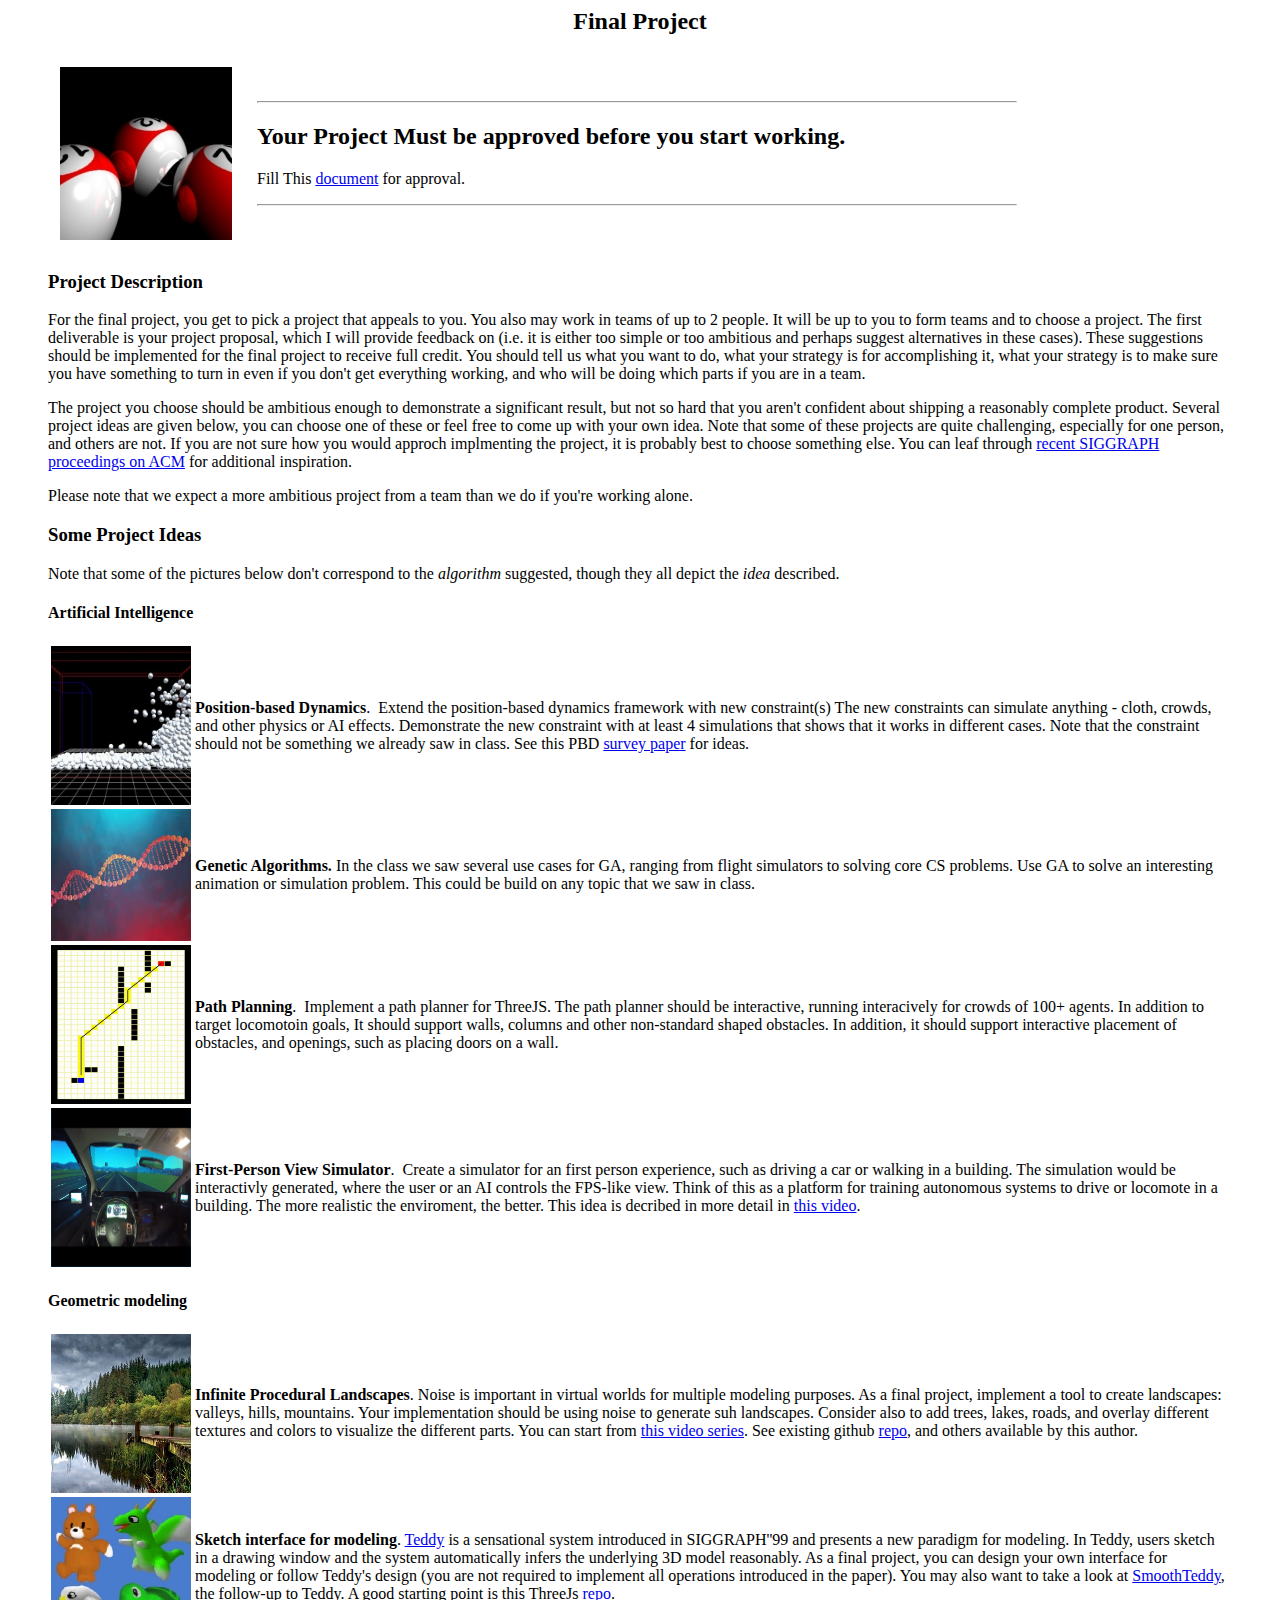
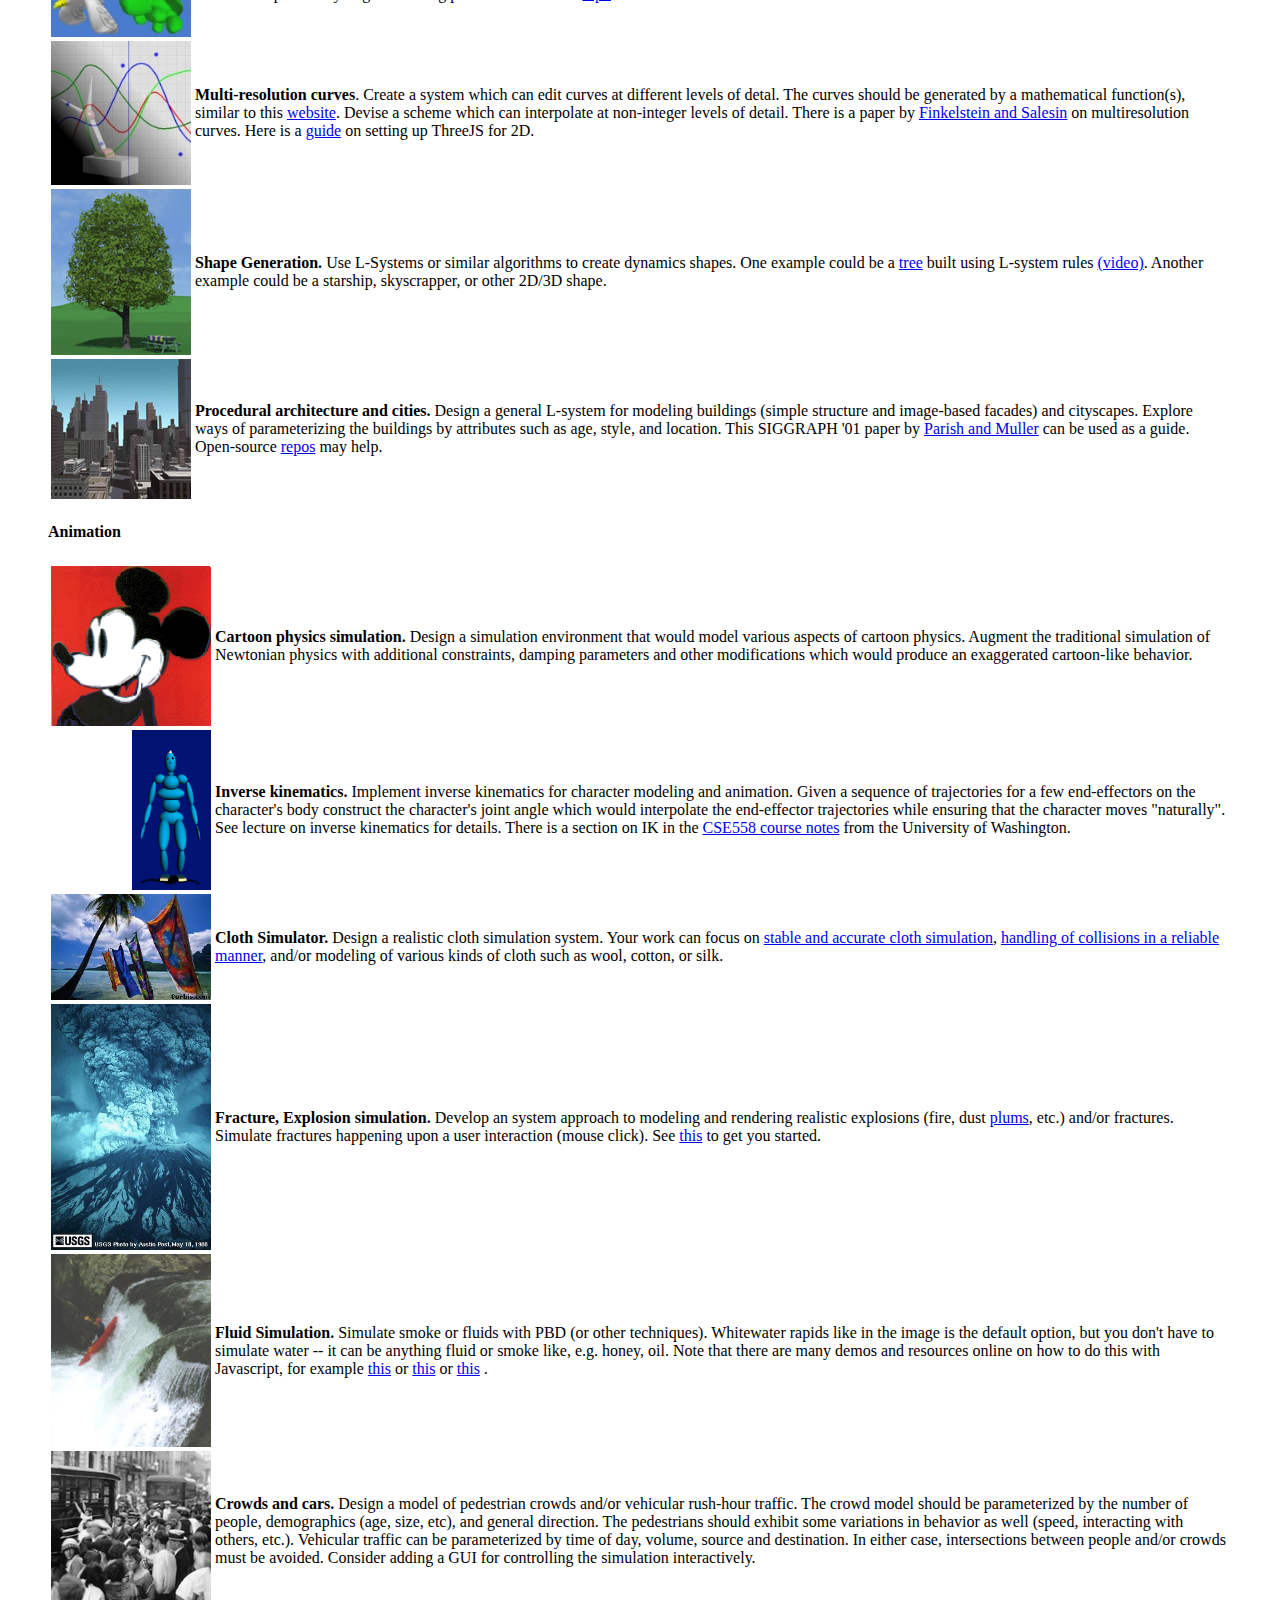
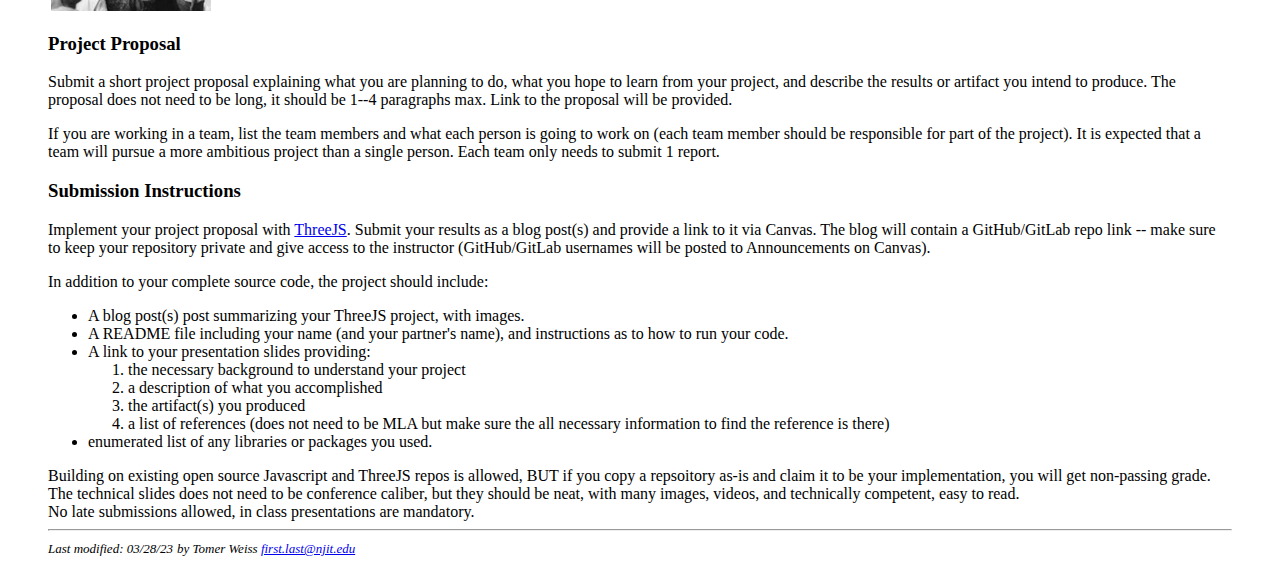
<file: classes/is485/final_project.html>
<html><head>
<meta http-equiv="content-type" content="text/html; charset=windows-1252">
<title>CS-IS 485 Final Project</title>
</head>


<body>

<center>
<h2>Final Project</h2>
</center>

<blockquote>
<table cellpadding="10">
<tbody><tr>
<td><img src="project_files/logo.jpg" alt="[A" picture="" ]="" align="left"></td>
<td width="80%">
<hr>
<h2>Your Project Must be approved before you start working.</h2>
<p>
Fill This <a href="https://docs.google.com/document/d/112RbhWVmTG8dCgNJXcLoANSProiYN2Kac_vN27mIVdg/edit?usp=sharing">document</a>
 for approval.
</p><hr></td></tr>
</tbody></table>

<h3>Project Description</h3>

<p>

For the final project, you get to pick a project that appeals to you. 
You also may work in teams of up to 2 people.  It will be up to you to 
form teams and to choose a project. The first deliverable is your 
project proposal, which I will provide feedback on (i.e. it is either 
too simple or too ambitious and perhaps suggest alternatives in these 
cases). These suggestions should be implemented for the final project to
 receive full credit.  You should tell us what you want to do, what your
 strategy is for accomplishing it, what your strategy is to make sure 
you have something to turn in even if you don't get everything working, 
and who will be doing which parts if you are in a team.

</p><p>

The project you choose should be ambitious enough to
demonstrate a significant result, but not so hard that you aren't
confident about shipping a reasonably complete product.  Several
project ideas are given below, you can choose one of these or feel
free to come up with your own idea. Note that some of these projects
are quite challenging, especially for one person, and others are not.
If you are not sure how you would approch implmenting the project, it
is probably best to choose something else.  You can leaf through <a href="http://portal.acm.org/toc.cfm?id=SERIES382&amp;type=series"> recent
SIGGRAPH proceedings on ACM</a> for additional inspiration.  </p><p>
Please note that we expect a more ambitious project from a team than
we do if you're working alone.

</p><h3>Some Project Ideas</h3>

<p>Note that some of the pictures below don't correspond to the <i>algorithm</i>
suggested, though they all depict the <i>idea</i> described.

</p><h4>Artificial Intelligence</h4>

<table>
<tbody>


<tr>
<td valign="top" align="right"><img src="project_files/pbd.jpg" width="140" height="159" border="0"></td>

<td><b>Position-based Dynamics</b>.&nbsp; 
Extend the position-based dynamics framework with new constraint(s) 
The new constraints can simulate anything - cloth, crowds, and other physics or AI effects. 
Demonstrate the new constraint with at least 4 simulations that shows that it works in different cases. 
Note that the constraint should not be something we already saw in class.
See this PBD <a href="http://animation.rwth-aachen.de/media/papers/2017-EG-CourseNotes.pdf">survey paper</a> for ideas.</td></tr>


<tr>
<td valign="top" align="right"><img src="project_files/genetic.jpg" width="140" height="132"></td>

<td><b>Genetic Algorithms.</b>
In the class we saw several use cases for GA, ranging from flight simulators to solving core CS problems.
Use GA to solve an interesting animation or simulation problem. This could be build on any topic that 
we saw in class.</td>
</tr>



<tr>
<td valign="top" align="right"><img src="project_files/astar.jpg" width="140" height="159" border="0"></td>

<td><b>Path Planning</b>.&nbsp; Implement a path planner for ThreeJS.
The path planner should be interactive, running interacively for crowds of 100+ agents. 
In addition to target locomotoin goals, 
It should support walls, columns and other non-standard shaped obstacles.
In addition, it should support interactive placement of obstacles, and openings, such 
as placing doors on a wall.</td></tr>


<tr>
<td valign="top" align="right"><img src="project_files/fps.png" width="140" height="159" border="0"></td>

<td><b>First-Person View Simulator</b>.&nbsp; Create a simulator 
for an first person experience, such as driving a car or walking in a building. 
The simulation would be interactivly generated, 
where the user or an AI controls the FPS-like view. 
Think of this as a platform for training autonomous systems 
to drive or locomote in a building. 
The more realistic the enviroment, the better.
 This idea is decribed in more detail in <a href="https://www.youtube.com/watch?v=3DMZETkPieI"> this video</a>. </td></tr>




</tr></tbody></table>



<h4>Geometric modeling</h4>

<table>
<tbody>

<tr><td valign="top" align="right"><img src="project_files/landscape.jpg" width="140" height="159" border="0">
</td><td><b>Infinite Procedural Landscapes</b>.
Noise is important in virtual worlds for multiple modeling purposes.
As a final project, implement a tool to create landscapes: valleys, 
hills, mountains. Your implementation should be using 
noise to generate suh landscapes. 
Consider also to add trees, lakes, roads, and overlay 
different textures and colors to visualize the different parts.  
You can start from 
<a href="https://www.youtube.com/watch?v=hHGshzIXFWY&list=PLRL3Z3lpLmH3PNGZuDNf2WXnLTHpN9hXy">this video series</a>.
See existing github  
<a href="https://github.com/simondevyoutube/ProceduralTerrain_Part3">repo</a>, and 
others available by this author.


<tr><td valign="top" align="right"><img src="project_files/teddy.jpg">
</td><td><b>Sketch interface for modeling</b>.
<a href="http://www-ui.is.s.u-tokyo.ac.jp/%7Etakeo/teddy/teddy.htm">Teddy</a>
 is a sensational system introduced in SIGGRAPH''99 and presents a new 
paradigm for modeling.
In Teddy, users sketch in a drawing window and the system automatically 
infers the underlying
3D model reasonably. As a final project, you can design your own 
interface for modeling
or follow Teddy's design (you are not required to implement all 
operations introduced in the paper).  You may also want to take a look 
at
<a href="http://www-ui.is.s.u-tokyo.ac.jp/%7Etakeo/java/smoothteddy/index.html">SmoothTeddy</a>, the follow-up to Teddy.
A good starting point is this 
ThreeJs <a href="https://cs.wellesley.edu/~cs307/threejs/demos-s21-r95/BasicModeling/TeddyBear.shtml">repo</a>.
</td></tr>

<tr><td valign="top" align="right"><img src="project_files/curve.jpg" width="140">
</td><td><b>Multi-resolution curves</b>.  Create a
system which can edit curves at different levels of detal.  The curves should be generated 
by a mathematical function(s), similar to this <a href="https://www.desmos.com/calculator">website</a>.
Devise a scheme which can interpolate at non-integer levels of detail.  There is a paper by 
<a href="http://portal.acm.org/citation.cfm?id=192223">Finkelstein
and Salesin</a> on multiresolution curves.
Here is a <a href="hhttps://observablehq.com/@grantcuster/using-three-js-for-2d-data-visualization">guide</a> on setting up ThreeJS for 2D.
</td></tr>

<tr><td valign="top" align="right"><img src="project_files/tree.jpg" width="140"></td>
<td><b>Shape Generation.</b> Use L-Systems or similar algorithms to create 
dynamics shapes. One example could be a  
<a href="https://github.com/FrancescoGradi/L-System-Trees">tree</a> 
built using L-system rules 
<a href="https://www.youtube.com/watch?v=feNVBEPXAcE">(video)</a>.
Another example could be a starship, skyscrapper, or other 2D/3D shape.
</td></tr>




<tr><td valign="top" align="right"><img src="project_files/cityscape.jpg" width="140"></td>
<td><b>Procedural architecture and cities.</b> Design a general L-system
for modeling buildings (simple structure and image-based facades) and
cityscapes.  Explore ways of parameterizing the buildings by attributes
such as age, style, and location. <ahref ="http:="" www.cg.inf.ethz.ch="" downloads="" publications="" papers="" 2001="" p_par01.pdf"="">This
SIGGRAPH '01 paper by <a href="http://portal.acm.org/citation.cfm?id=383259.383292">Parish and Muller</a> can be used as a guide.</ahref>
Open-source <a href="https://github.com/Aljullu/threejs-procedural-building-generator">repos</a>  may help. </td></tr>
</tbody></table>

<h4>Animation</h4>

<table>

<tbody><tr><td valign="top" align="right"><img src="project_files/mainmick.gif" width="160"> </td><td><b>Cartoon
physics simulation.</b> Design a simulation environment that would
model various aspects of cartoon physics. Augment the traditional
simulation of Newtonian physics with additional constraints,
damping parameters and other modifications which would produce an
exaggerated cartoon-like behavior.

</td></tr><tr><td valign="top" align="right"><img src="project_files/squat2.JPG" height="160"> </td><td><b>Inverse
kinematics.</b> Implement inverse kinematics for character
modeling and animation.  Given a sequence of trajectories for a
few end-effectors on the character's body construct the
character's joint angle which would interpolate the end-effector
trajectories while ensuring that the character moves "naturally".
See lecture on inverse kinematics for details.  There is a section
on IK in the <a href="http://www.cs.washington.edu/education/courses/558/00sp/lectures/index.html">CSE558 course notes</a> from the University of Washington.

</td></tr><tr><td valign="top" align="right"><img src="project_files/11459277.jpg" width="160"> </td><td><b>Cloth
Simulator.</b> Design a realistic cloth simulation system. Your work can focus on <a href="http://graphics.snu.ac.kr/%7Ekjchoi/publication/cloth.pdf">stable
    and accurate cloth simulation</a>, <a href="http://www.graphics.stanford.edu/papers/cloth-sig02/">handling
    of collisions in a reliable manner</a>, and/or modeling of various kinds of
    cloth such as wool, cotton, or silk.

</td></tr><tr><td valign="top" align="right"><img src="project_files/MSH_eruption.jpg" width="160">
</td><td><b>Fracture, Explosion simulation.</b> Develop an system approach to
modeling and rendering realistic explosions (fire, dust 
<a href="https://garrongarron.github.io/explosion-threejs/">plums</a>, 
etc.) and/or fractures. 
Simulate fractures happening upon a user interaction (mouse click). 
See <a href="https://www.airtightinteractive.com/2010/07/three-js-experiment-cube-explosion/">this</a>
to get you started.
</td></tr>


<tr><td valign="top" align="right"><img src="project_files/babyfalls2.jpg" width="160">
</td><td><b>Fluid Simulation.</b> Simulate smoke or fluids with PBD (or other techniques).
Whitewater rapids like in the image is the default option, 
but you don't have to simulate water -- it can be anything fluid or smoke like, e.g. honey, oil. 
Note that there are many demos and resources online on how to do this with Javascript, 
for example <a href="https://bobingstern.github.io/SPH-JS/">this</a>
or <a href="http://david.li/fluid/">this</a> or 
<a href="https://www.youtube.com/watch?v=pxP5A4ndywg">this</a> .
</td></tr>


<tr><td valign="top" align="right"><img src="project_files/crowd.jpg" width="160"></td>
<td><b>Crowds and cars.</b>  Design a model of pedestrian crowds and/or vehicular rush-hour
traffic.  The crowd model should be parameterized by the number of
people, demographics (age, size, etc), and general direction.  The
pedestrians should exhibit some variations in behavior as well (speed,
interacting with others, etc.). 
Vehicular traffic can be parameterized by time of day, volume, source
and destination.  In either case, intersections between people and/or
crowds must be avoided.
Consider adding a GUI for controlling the simulation interactively. 
</td></tr>


</tbody></table>


<div id="projectproposal">
<h3>Project Proposal</h3>

<p>
Submit a short project proposal explaining what you are planning to do, 
what you hope to learn from your project, and describe the results or 
artifact you intend to produce. The proposal does not need to be long, 
it should be 1--4 paragraphs max. Link to the proposal will be provided.

</p><p>
If you are working in a team, list the team members and what each person
 is going to work on (each team member should be responsible for part of
 the project). It is expected that a team will pursue a more ambitious 
project than a single person.  Each team only needs to submit 1 report.
</p></div>

<h3>Submission Instructions</h3>
Implement your project proposal with <a href="https://threejs.org/">ThreeJS</a>.
Submit your results as a blog post(s) and provide a link to it via 
Canvas. 
The blog will contain a GitHub/GitLab repo link -- 
make sure to keep your repository private and give access to the instructor 
(GitHub/GitLab usernames will be posted to Announcements on Canvas). 
	
<p>In addition to your complete source code, the project should include:
</p><ul>
<li>A blog post(s) post summarizing your ThreeJS project, with images.</li>
<li>A README file including your name (and your partner's name), and 
instructions as to how to run your code.</li>
<li>A link to your presentation slides providing:
	<ol>
		<li>the necessary background to understand your project</li>
		<li>a description of what you accomplished</li>
		<li>the artifact(s) you produced</li>
		<li>a list of references (does not need to be MLA but make sure the all necessary information to find the reference is there)</li></ol>
		<li>enumerated list of any libraries or packages you used.</li></ol>
</li>
</ul>

Building on existing open source Javascript and ThreeJS repos is allowed, BUT if you copy a repsoitory 
as-is and claim it to be your implementation, you will get non-passing grade. 
<br>
The technical slides does not need to be conference caliber, but they should be neat, with many images, videos, 
and technically competent, easy to read.
<br>
No late submissions allowed, in class presentations are mandatory. 

<hr>

<i><font size="-1">Last modified: 03/28/23</font>
<font size="-1">by Tomer Weiss <a href="mailto:first.last@njit.edu">
first.last@njit.edu</a></font></i>



</blockquote>
</body></html>
</file>
